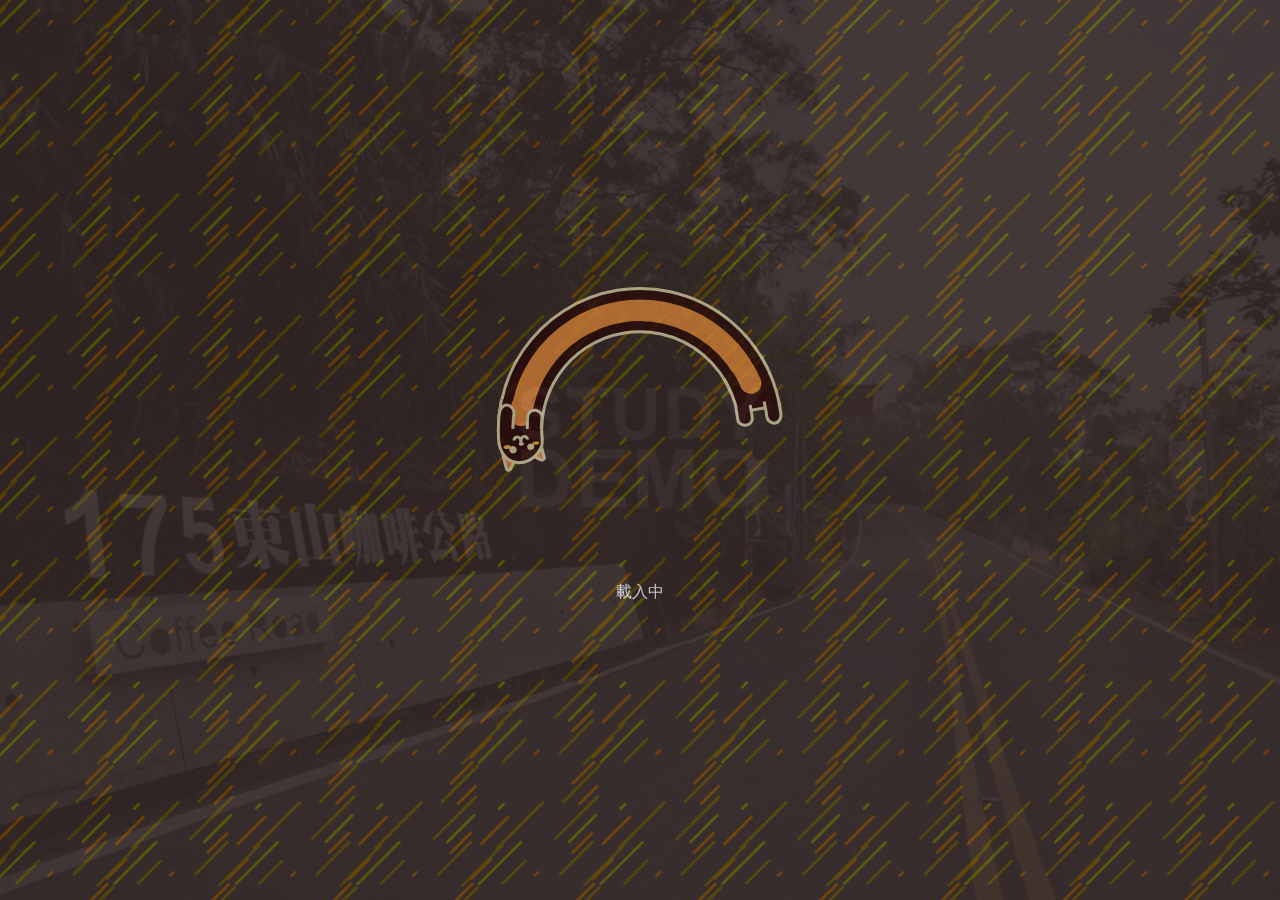
<file: index.html>
<!DOCTYPE html>
<html lang="zh-Hant-TW">

<head>
    <!-- Global site tag (gtag.js) - Google Analytics -->
    <script async src="https://www.googletagmanager.com/gtag/js?id=UA-143300236-1"></script>
    <script>
        window.dataLayer = window.dataLayer || [];
        function gtag(){dataLayer.push(arguments);}
        gtag('js', new Date());

        gtag('config', 'UA-143300236-1');
    </script>
    <meta charset="UTF-8">
    <meta name="viewport" content="width=device-width, initial-scale=1.0">
    <meta http-equiv="X-UA-Compatible" content="ie=edge">
    <title>東山咖啡</title>
    <!-- favicon -->
    <link rel="shortcut icon" href="./img/favicon.ico" type="image/x-icon">
    <!-- 網站meta  -->
    <meta name="keywords" content="東山咖啡,咖啡,東山">
    <meta name="description" content="東山咖啡介紹網">
    <meta name="author" content="泰山網頁設計班">
    <!-- facebook meta -->
    <meta property="og:title" content="東山咖啡">
    <meta property="og:image" content="./img/Geography_03.jpg">
    <meta property="og:description" content="東山咖啡介紹網">
    <meta property="og:site_name" content="東山咖啡">
    <link rel="stylesheet" href="./css/main.css">
    <!-- 先jquery -->
    <script src="./js/jquery-3.4.1.min.js"></script>
    <script src="./js/bootstrap.bundle.min.js"></script>
    <script src="./js/wow.min.js"></script>
    <!-- PWD -->
    <link rel="manifest" href="manifest.json">
</head>

<body>
    <div id="bg"></div>
    <nav class="navbar navbar-expand-lg navbar-light bg-nav fixed-top shadow flipInX wow" id="nav">
        <div class="container">
            <a class="navbar-brand" href="#">
                <img src="./img/coffee192.png" width="30" height="30" class="d-inline-block align-top" alt="東山咖啡">
                東山咖啡
            </a>
            <button class="navbar-toggler" type="button" data-toggle="collapse" data-target="#navbarSupportedContent"
                aria-controls="navbarSupportedContent" aria-expanded="false" aria-label="Toggle navigation">
                <span class="navbar-toggler-icon"></span>
            </button>

            <div class="collapse navbar-collapse" id="navbarSupportedContent">
                <ul class="navbar-nav mr-auto">
                    <li class="nav-item active">
                        <a class="nav-link" href="./index.html">
                            <i class="fas fa-home"></i> 首頁
                        </a>
                    </li>
                    <li class="nav-item">
                        <a class="nav-link" href="./land.html">
                            <i class="fas fa-tree"></i> 景點介紹
                        </a>
                    </li>
                    <li class="nav-item">
                        <a class="nav-link" href="./shop.html">
                            <i class="fas fa-gift"></i> 商品介紹
                        </a>
                    </li>
                </ul>
            </div>
        </div>
    </nav>
    <div class="container mt-nav" id="content">
        <!-- 圖片輪播區 -->
        <div class="row">
            <div class="col-12 slideInRight wow">
                <div id="carouselExampleIndicators" class="carousel slide" data-ride="carousel">
                    <ol class="carousel-indicators">
                        <li data-target="#carouselExampleIndicators" data-slide-to="0" class="active"></li>
                        <li data-target="#carouselExampleIndicators" data-slide-to="1"></li>
                        <li data-target="#carouselExampleIndicators" data-slide-to="2"></li>
                    </ol>
                    <div class="carousel-inner">
                        <div class="carousel-item active">
                            <img src="./img/Coffee-goods_11.jpg" class="d-block w-100 h-100 obj-fit" alt="...">
                            <div class="carousel-caption d-none d-md-block">
                                <h5>東山濾泡式經典咖啡</h5>
                                <p>照片為示意圖，商品不包含餐具</p>
                            </div>
                        </div>
                        <div class="carousel-item">
                            <img src="./img/banner-image_10.jpg" class="d-block w-100 h-100 obj-fit" alt="...">
                            <div class="carousel-caption d-none d-md-block">
                                <h5>東山咖啡豆</h5>
                                <p>百分百有機種植咖啡豆</p>
                            </div>
                        </div>
                        <div class="carousel-item">
                            <img src="./img/dongshan-cafe_09.jpg" class="d-block w-100 h-100 obj-fit"
                                alt="...">
                            <div class="carousel-caption d-none d-md-block">
                                <h5>東山農會咖啡文化館</h5>
                                <p>認識東山咖啡文化</p>
                            </div>
                        </div>
                    </div>
                    <a class="carousel-control-prev" href="#carouselExampleIndicators" role="button" data-slide="prev">
                        <span class="carousel-control-prev-icon" aria-hidden="true"></span>
                        <span class="sr-only">Previous</span>
                    </a>
                    <a class="carousel-control-next" href="#carouselExampleIndicators" role="button" data-slide="next">
                        <span class="carousel-control-next-icon" aria-hidden="true"></span>
                        <span class="sr-only">Next</span>
                    </a>
                </div>
            </div>
        </div>
        <!-- 簡介區 -->
        <div class="row mt-5">
            <div class="col-12 text-center text-white tada wow">
                <h1>特色介紹</h1>
            </div>
            <hr class="hr-white">
            <div class="row intro">
                <div class="col-12 col-md-5 indexImg rotateInUpLeft wow">
                    <img src="./img/banner-image_17.jpg" alt="" class="w-100 h-100 obj-fit">
                </div>
                <div class="col-12 col-md-7 text-white align-self-center indexText rotateInUpRight wow">
                    <h1>喝咖啡的好處</h1>
                    <p>根據美國俄亥俄州立大學1994年的研究，咖啡因的確能提高清醒度，
                        能提高細胞內環磷腺?的含量，小劑量能興奮大腦皮層，
                        振奮精神，改善思維，消除疲勞，加快反應，提昇工作效率。
                        大劑量則可興奮延腦呼吸中樞和血管運動中樞，
                        增加呼吸頻率，造成過度刺激，
                        產生焦慮、興奮、頭痛、失眠、心神不寧。</p>
                </div>
            </div>
            <div class="row intro">
                <div class="col-12 col-md-5 indexImg rotateInUpRight wow">
                    <img src="./img/banner-image_18.jpg" alt="" class="w-100 h-100 obj-fit">
                </div>
                <div class="col-12 col-md-7 text-white align-self-center indexText rotateInUpLeft wow">
                    <h1 class="text-md-right">
                        喝咖啡壞處</h1>
                    <p>成長中的青少年 對咖啡因的興奮作用較敏感，
                        比較會有心悸..影響睡眠的情形。

                        咖啡因對有高血壓及心血管疾病的人有強心作用，
                        但同時也會使心跳加快，血壓增高，
                        亦容易引起心肌缺氧，對病情的控制不利。

                        懷孕的婦女過量的咖啡 會增加流產 及 胎兒發育遲緩的機會。
                        停經後的 婦女與老年人 過多的咖啡因會導致 鈣質的流失..骨質疏鬆症的機會。</p>
                </div>

            </div>
            <div class="row intro">
                <div class="col-12 col-md-5 indexImg rotateInUpLeft wow">
                    <img src="./img/banner-image_09.jpg" alt="" class="w-100 h-100 obj-fit">
                </div>
                <div class="col-12 col-md-7 text-white align-self-center indexText rotateInUpRight wow">
                    <h1>咖啡的香氣，來自咖啡烘焙</h1>
                    <p>咖啡的香氣和味道，是在烘焙後才產生的。
                        在烘焙過程中，咖啡生豆的水分慢慢釋放，
                        重量減輕，顏色加深，體積膨脹，含有香氣的油脂慢慢釋放出來。
                        此外，生豆中原本含有的大量綠原酸，隨著烘焙的過程會逐漸消失，
                        釋放出好聞的水果酸，其味道隨烘焙時間長短而有所差異。
                    </p>
                </div>
            </div>
        </div>
    </div>
    <div class="container-fluid bg-footer mt-4" id="footer">
        <div class="row">
            <div class="col-12 text-center text-white">
                <ul class="nav justify-content-center">
                    <li class="nav-item">
                        <a class="nav-link text-white" href="#"><i class="fab fa-facebook fs150"></i></a>
                    </li>
                    <li class="nav-item">
                        <a class="nav-link text-white" href="#"><i class="fab fa-line fs150"></i></a>
                    </li>
                    <li class="nav-item">
                        <a class="nav-link text-white" href="#"><i class="fab fa-instagram fs150"></i></a>
                    </li>
                </ul>
                &copy;<script>
                    let d = new Date();
                    document.write(d.getFullYear());
                </script>泰山網頁設計班 Taylor
            </div>
        </div>
    </div>
    <div class="container-fluid" id="loading">
        <div class="row h-100">
            <div class="col-12 text-center align-self-center"><img src="./img/cat.svg" alt="" height="300" width="300">
            <p class="text-white">載入中</p>
            </div>
        </div>
    </div>
</body>
<script>
    
    $(document).on("readystatechange",function(){
        console.log(document.readyState);
        if(document.readyState == "complete"){
            $("#loading").fadeOut(2000,function(){
                $("#nav").fadeIn();
                $("#content").fadeIn();
                $("#footer").fadeIn();
                new WOW().init();
            }
            )
        }
    })
</script>

</html>
</file>
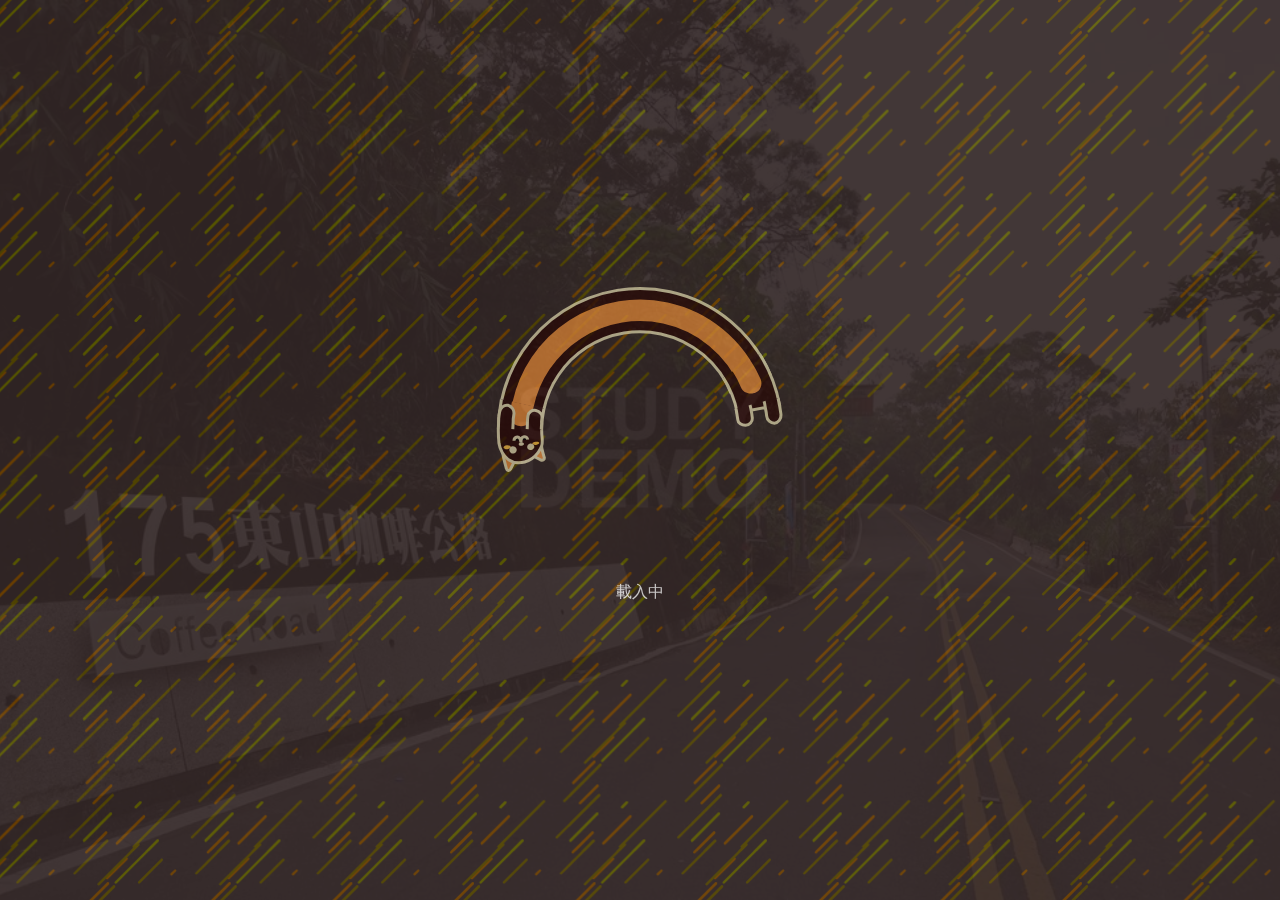
<file: shop.html>
<!DOCTYPE html>
<html lang="zh-Hant-TW">

<head>
    <!-- Global site tag (gtag.js) - Google Analytics -->
    <script async src="https://www.googletagmanager.com/gtag/js?id=UA-143300236-1"></script>
    <script>
        window.dataLayer = window.dataLayer || [];
        function gtag(){dataLayer.push(arguments);}
        gtag('js', new Date());

        gtag('config', 'UA-143300236-1');
    </script>
    <meta charset="UTF-8">
    <meta name="viewport" content="width=device-width, initial-scale=1.0">
    <meta http-equiv="X-UA-Compatible" content="ie=edge">
    <title>東山咖啡</title>
    <!-- favicon -->
    <link rel="shortcut icon" href="./img/favicon.ico" type="image/x-icon">
    <!-- 網站meta  -->
    <meta name="keywords" content="東山咖啡,咖啡,東山">
    <meta name="description" content="東山咖啡景點介紹">
    <meta name="author" content="泰山網頁設計班">
    <!-- facebook meta -->
    <meta property="og:title" content="東山咖啡 | 商品介紹">
    <meta property="og:image" content="./img/Geography_03.jpg">
    <meta property="og:description" content="東山咖啡介紹網">
    <meta property="og:site_name" content="東山咖啡">
    <link rel="stylesheet" href="./css/main.css">
    <link rel="stylesheet" href="./css/dataTables.bootstrap4.min.css">
    <!-- 先jquery -->
    <script src="./js/jquery-3.4.1.min.js"></script>
    <script src="./js/bootstrap.bundle.min.js"></script>
    <script src="./js/wow.min.js"></script>
    <script src="./js/jquery.validate.js"></script>
    <script src="./js/sweetalert2.all.min.js"></script>
    <!-- PWD -->
    <link rel="manifest" href="manifest.json">
</head>

<body>
    <div id="bg"></div>
    <nav class="navbar navbar-expand-lg navbar-light bg-nav fixed-top shadow flipInX wow" id="nav">
        <div class="container">
            <a class="navbar-brand" href="index.html">
                <img src="./img/coffee192.png" width="30" height="30" class="d-inline-block align-top" alt="東山咖啡">
                東山咖啡
            </a>
            <button class="navbar-toggler" type="button" data-toggle="collapse" data-target="#navbarSupportedContent"
                aria-controls="navbarSupportedContent" aria-expanded="false" aria-label="Toggle navigation">
                <span class="navbar-toggler-icon"></span>
            </button>

            <div class="collapse navbar-collapse" id="navbarSupportedContent">
                <ul class="navbar-nav mr-auto">
                    <li class="nav-item">
                        <a class="nav-link" href="./index.html">
                            <i class="fas fa-home"></i> 首頁
                        </a>
                    </li>
                    <li class="nav-item">
                        <a class="nav-link" href="./land.html">
                            <i class="fas fa-tree"></i> 景點介紹
                        </a>
                    </li>
                    <li class="nav-item active">
                        <a class="nav-link" href="./shop.html">
                            <i class="fas fa-gift"></i> 商品介紹
                        </a>
                    </li>
                </ul>
            </div>
        </div>
    </nav>
    <div class="container mt-nav" id="content">
        <div class="col-12 text-center text-white tada wow my-4">
            <h1>商品介紹</h1>
        </div>
        <hr class="hr-white">
        <div class="row">
            <div class="col-12 col-md-6 col-lg-3 my-2 lightSpeedIn wow" data-wow-duration="1.5s">
                <div class="card">
                    <img class="card-img-top obj-fit" src="./img/Coffee-goods_11.jpg" alt="Card image cap">
                    <div class="card-body">
                        <h5 class="card-title">木村元東山咖啡</h5>
                        <p class="card-text">純天然台灣咖啡。純天然台灣咖啡。純天然台灣咖啡。純天然台灣咖啡。純天然台灣咖啡。純天然台灣咖啡。</p>
                    </div>
                </div>
            </div>
            <div class="col-12 col-md-6 col-lg-3 my-2 lightSpeedIn wow" data-wow-duration="1.5s" data-wow-delay="0.5s">
                <div class="card">
                    <img class="card-img-top obj-fit" src="./img/Coffee-goods_14.jpg" alt="Card image cap">
                    <div class="card-body">
                        <h5 class="card-title">木村元東山咖啡</h5>
                        <p class="card-text">純天然台灣咖啡</p>
                    </div>
                </div>
            </div>
            <div class="col-12 col-md-6 col-lg-3 my-2 lightSpeedIn wow" data-wow-duration="1.5s" data-wow-delay="1s">
                <div class="card">
                    <img class="card-img-top obj-fit" src="./img/Coffee-goods_17.jpg" alt="Card image cap">
                    <div class="card-body">
                        <h5 class="card-title">木村元東山咖啡</h5>
                        <p class="card-text">純天然台灣咖啡</p>
                    </div>
                </div>
            </div>
            <div class="col-12 col-md-6 col-lg-3 my-2 lightSpeedIn wow" data-wow-duration="1.5s" data-wow-delay="1.5s">
                <div class="card">
                    <img class="card-img-top obj-fit" src="./img/Coffee-goods_18.jpg" alt="Card image cap">
                    <div class="card-body">
                        <h5 class="card-title">木村元東山咖啡</h5>
                        <p class="card-text">純天然台灣咖啡</p>
                    </div>
                </div>
            </div>
        </div>
        <div class="col-12 text-center text-white tada wow my-4">
                <h1>商品訂購</h1>
        </div>
        <hr class="hr-white">
        <div class="col-12 text-white">
                <form id="orderForm" autocomplete="off">
                        <div class="form-group">
                          <label for="orderEmail">電子信箱</label>
                          <input type="email" name="email" class="form-control" id="orderEmail1" placeholder="請輸入您的電子信箱" required>
                        </div>
                        <div class="form-group">
                          <label for="orderAddr">地址</label>
                          <input type="text" name="addr" class="form-control" id="orderAddr" placeholder="請輸入您的地址" required>
                        </div>
                        <div class="form-group">
                          <label for="orderName">姓名</label>
                          <input type="text" name="name" class="form-control" id="orderName" placeholder="請輸入您的姓名" required>
                        </div>
                        <div class="form-check">
                          <input type="checkbox" name="accept" class="form-check-input" id="orderOK" required>
                          <label class="form-check-label" for="orderOK">我同意運送規定</label>
                        </div>
                        <p class="text-center">
                            <button type="submit" class="btn btn-danger">點我訂購</button>
                        </p>
                      </form>
        </div>
    </div>
    <div class="container-fluid bg-footer mt-4" id="footer">
        <div class="row">
            <div class="col-12 text-center text-white">
                <ul class="nav justify-content-center">
                    <li class="nav-item">
                        <a class="nav-link text-white" href="#"><i class="fab fa-facebook fs150"></i></a>
                    </li>
                    <li class="nav-item">
                        <a class="nav-link text-white" href="#"><i class="fab fa-line fs150"></i></a>
                    </li>
                    <li class="nav-item">
                        <a class="nav-link text-white" href="#"><i class="fab fa-instagram fs150"></i></a>
                    </li>
                </ul>
                &copy;<script>
                    let d = new Date();
                    document.write(d.getFullYear());
                </script>泰山網頁設計班 Taylor
            </div>
        </div>
    </div>
    <div class="container-fluid" id="loading">
        <div class="row h-100">
            <div class="col-12 text-center align-self-center"><img src="./img/cat.svg" alt="" height="300" width="300">
                <p class="text-white">載入中</p>
            </div>
        </div>
    </div>
</body>
<script>
    $(document).on("readystatechange", function () {
        console.log(document.readyState);
        if (document.readyState == "complete") {
            $("#loading").fadeOut(2000, function () {
                $("#nav").fadeIn();
                $("#content").fadeIn();
                $("#footer").fadeIn();
                new WOW().init();
            })
        }
    })
    let url = (true)?"https://api.cytaylorw.idv.tw/github/coffee/":"";
    $("#orderForm").validate({
        rules: {
            email: {
                required: true,
                email: true
            },
            addr: {
                required: true,
                minlength: 5
            },
            name: {
                required: true,
                remote: function(element){
                    return {
                        url: url+"check.php",
                        type: "POST",
                        data: {
                            name: $(element).val()
                        }
                    }
                }
            },
            accept: {
                required: true,
            }
        },
        messages: {
            email: {
                required: "這是必填欄位",
                email: "請輸入有效的電子信箱"
            },
            addr: {
                required: "這是必填欄位",
                minlength: "請至少輸入五個字"
            },
            name: {
                required: "這是必填欄位",
                remote: "無效的名子"
                
            },
            accept: {
                required: "請同意規定",
            }
        },
        highlight: function(element){
            $(element).removeClass("is-valid").addClass("is-invalid");
        },
        success: function(element){
            $("#"+$(element).attr("for")).removeClass("is-invalid").addClass("is-valid").tooltip("dispose");
        },
        errorPlacement: function(error, element){
            $(element).tooltip("dispose").tooltip({
                title: error.text(),
                placement: "bottom",
                trigger: "hover focus",
                template: '<div class="tooltip error" role="tooltip"><div class="arrow"></div><div class="tooltip-inner text-danger bg-white"></div></div>'
            }).tooltip("show");

        },
        submitHandler: function(form){
            Swal.fire({
                type: "question",
                title: "您確定嗎？",
                text: "請確認是否下單",
                showCancelButton: true,
                buttonsStyling: false,
                customClass:{
                    confirmButton: "btn btn-success mx-1",
                    cancelButton: "btn btn-danger mx-1"
                },
                confirmButtonText: `<i class="fas fa-thumbs-up"></i > 確認`,
                cancelButtonText: `<i class="fas fa-times"></i> 取消`
            }).then(result=>{
                if(result.value){
                    let fd = new FormData(form);
                    $.ajax({
                        url: url+"form.php",
                        type: "POST",
                        data: fd,
                        processData: false,
                        contentType: false,
                        cache: false,
                        success: function(r){
                            Swal.fire({
                                type: "success",
                                title: "成功",
                                text: "成功下定",
                                // html: "<h1>成功下定<h1>"
                                buttonsStyling: false,
                                customClass:{
                                    confirmButton: "btn btn-success"
                                },
                                confirmButtonText: `<i class="fas fa-thumbs-up"></i> 確認`
                            })
                        }
                    })
                }else{
                    Swal.fire({
                                type: "error",
                                title: "取消",
                                text: "取消下定",
                                buttonsStyling: false,
                                customClass:{
                                    confirmButton: "btn btn-success"
                                },
                                confirmButtonText: `<i class="far fa-sad-cry"></i> 確認`
                            })
                        }
                }
            )
        }
    });
</script>

</html>
</file>
<file: css/main.css>
@import url("bootstrap.min.css");
@import url("all.min.css");
@import url("animate.css");

body{
    font-family: var(--font-family-sans-serif), "Microsoft JhengHei";
    background-image: url(../img/Geography_03.jpg);
    background-size: cover;
    background-position: center;
    background-attachment: fixed;
}

.tooltip{
    font-family: var(--font-family-sans-serif), "Microsoft JhengHei";
}

body::before {
    content: "";
    background-image: linear-gradient(rgba(0,0,0,0.5),rgba(0,0,0,0.5)), url(../img/rain.svg);
    background-size: cover;
    background-position: center;
    background-attachment: fixed;
    opacity: 0.7;
    top: 0;
    left: 0;
    bottom: 0;
    right: 0;
    position: fixed;
    z-index: -1;   
  }

.mt-nav{
    margin-top: 5rem;
}

.carousel-item{
    max-height: 600px;
}
.obj-fit{
    object-fit: cover;
    object-position: center;
}

.carousel-caption{
    right: 0;
    left: 0;
    bottom: 0;
    background-color: rgba(0, 0, 0,0.6);
}

.hr-white{
    width: 100%;
    background: white;
}
.indexImg{
    height: 300px;
}

.fs150{
    font-size: 1.5rem;
}

@media (min-width:768px){
    .intro:nth-of-type(odd) .indexImg{
        order: 2;
    }
    .intro:nth-of-type(odd) .indexText{
        order: 1;
    }
}

#loading{
    height: 100vh;
    overflow:hidden;
    z-index: 99999;
    position: fixed;
    left: 0;
    right: 0;
    top: 0;
    background-image: linear-gradient(rgba(0,0,0,0.5),rgba(0,0,0,0.5)), url(../img/rain.svg);
    background-size: cover;
    background-position: center;
    background-attachment: fixed;
}

#content, #footer, #nav{
    display:none;
}

#content {
    min-height: calc(100vh - 67px - 6.5rem);
}

.dataTables_wrapper label,
.dataTables_info{
    color:white;
}

@media (max-width:768px){
    .table-rwd .tr-hide{
        display: none;
    }

    .table-rwd td:not(.dataTables_empty):before{
        content: attr(data-th)": ";
        color: red;
        font-weight: bold;
    }

    .table-rwd td{
        display: block;
        border: none;
    }

    .table-rwd tr{
        display: block;
        border: 1px solid black;
    }

    #landTable_wrapper .pagination{
        justify-content: center;
        margin-top: 1rem;
    }
}

#modal i{
    width: 1rem;
}

.bg-nav{
    background-color: #d8cea7;
}

.bg-footer{
    background-color: #831a19;
}

.card-img-top {
    height: 200px;
}

.card-body {
    height: 150px;
    overflow-y: auto;
}

.bs-tooltip-bottom.error .arrow:before{
    border-bottom-color: white;
}
.bs-tooltip-top.error .arrow:before{
    border-top-color: white;
}
</file>
